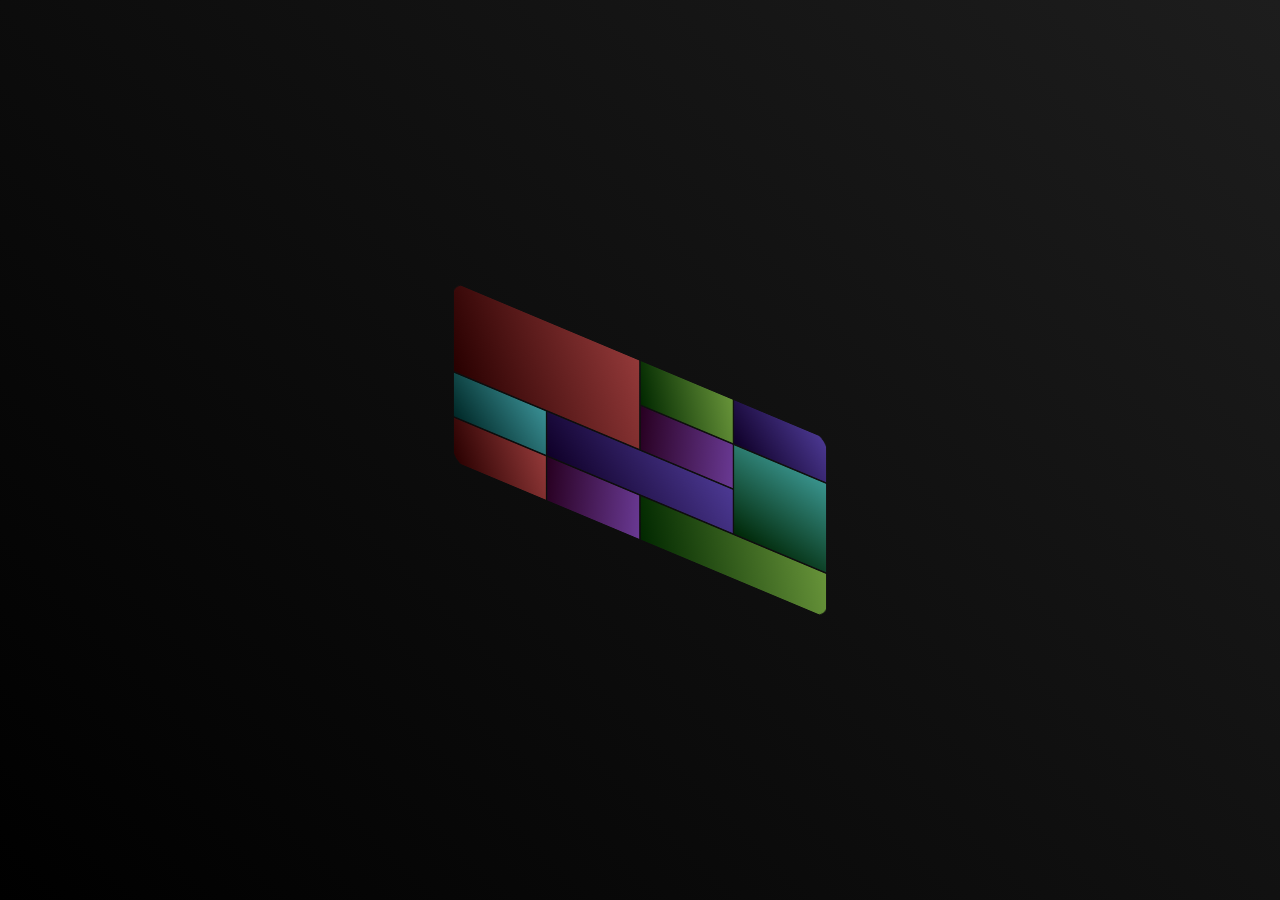
<file: 3dtable/index.html>
<html lang="en">
<head>
    <meta charset="UTF-8">
    <meta http-equiv="X-UA-Compatible" content="IE=edge">
    <meta name="viewport" content="width=device-width, initial-scale=1.0">
    <title>Table</title>
    <link rel="stylesheet" href="style.css">
</head>
<body>
    <div class="area">
        <div class="tab1">
            <table>
                <tr>
                    <td colspan="2" rowspan="2" class="color1"></td>
                    <td class="color3"></td>
                    <td class="color2"></td>
                </tr>
                <tr>
                    <td class="color4"></td>
                    <td rowspan="2" class="color7"></td>
                </tr>
                <tr>
                    <td class="color5"></td>
                    <td colspan="2" class="color2"></td>
                </tr>
                <tr>
                    <td class="color1"></td>
                    <td class="color4"></td>
                    <td colspan="2" class="color3"></td>
                </tr>
            </table>
        </div>
    </div>
</body>
</html>
</file>
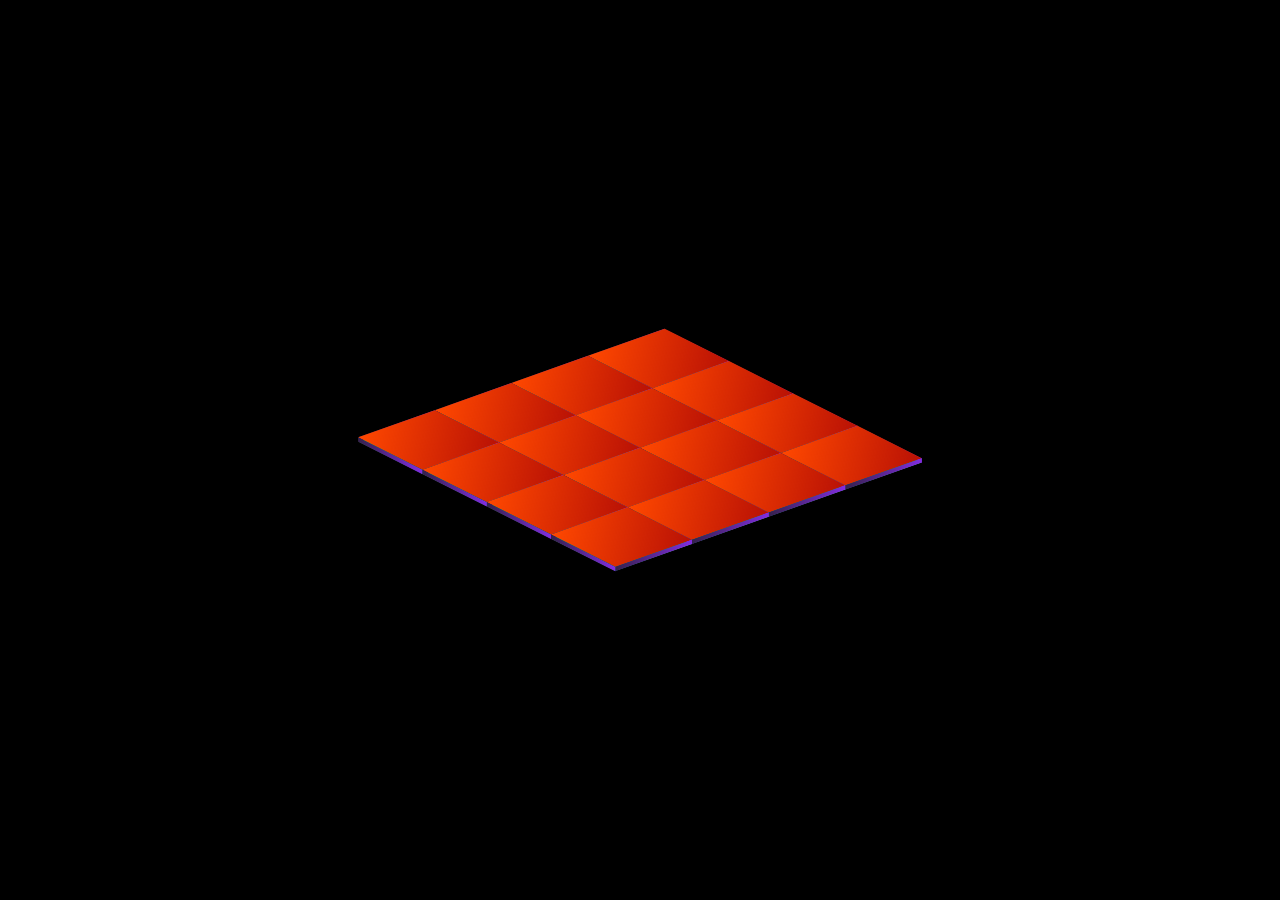
<file: card-loop/index.html>
<!DOCTYPE html>
<html lang="en">
<head>
    <meta charset="UTF-8">
    <meta http-equiv="X-UA-Compatible" content="IE=edge">
    <meta name="viewport" content="width=device-width, initial-scale=1.0">
    <title>Document</title>
    <link rel="stylesheet" href="style.css">
</head>
<body>
    <div class="area">
        <div class="grid">
            <div class="cards card" style="--i:1;--l:1">
                <div class="f-1 face"></div>
                <div class="f-2 face"></div>
                <div class="f-3 face fac"></div>
                <div class="f-4 face fac"></div>
                <div class="f-5 face fac"></div>
                <div class="f-6 face fac"></div>
            </div>
            <div class="cards card" style="--i:2;--l:2">
                <div class="f-1 face"></div>
                <div class="f-2 face"></div>
                <div class="f-3 face fac"></div>
                <div class="f-4 face fac"></div>
                <div class="f-5 face fac"></div>
                <div class="f-6 face fac"></div>
            </div>
            <div class="cards card" style="--i:3;--l:3">
                <div class="f-1 face"></div>
                <div class="f-2 face"></div>
                <div class="f-3 face fac"></div>
                <div class="f-4 face fac"></div>
                <div class="f-5 face fac"></div>
                <div class="f-6 face fac"></div>
            </div>
            <div class="cards card" style="--i:4;--l:4">
                <div class="f-1 face"></div>
                <div class="f-2 face"></div>
                <div class="f-3 face fac"></div>
                <div class="f-4 face fac"></div>
                <div class="f-5 face fac"></div>
                <div class="f-6 face fac"></div>
            </div> 


            <div class="cards card-1" style="--i:1;--l:5">
                <div class="f-1 face"></div>
                <div class="f-2 face"></div>
                <div class="f-3 face fac"></div>
                <div class="f-4 face fac"></div>
                <div class="f-5 face fac"></div>
                <div class="f-6 face fac"></div>
            </div>
            <div class="cards card-1" style="--i:2;--l:6">
                <div class="f-1 face"></div>
                <div class="f-2 face"></div>
                <div class="f-3 face fac"></div>
                <div class="f-4 face fac"></div>
                <div class="f-5 face fac"></div>
                <div class="f-6 face fac"></div>
            </div>
            <div class="cards card-1" style="--i:3;--l:7">
                <div class="f-1 face"></div>
                <div class="f-2 face"></div>
                <div class="f-3 face fac"></div>
                <div class="f-4 face fac"></div>
                <div class="f-5 face fac"></div>
                <div class="f-6 face fac"></div>
            </div>
            <div class="cards card-1" style="--i:4;--l:8">
                <div class="f-1 face"></div>
                <div class="f-2 face"></div>
                <div class="f-3 face fac"></div>
                <div class="f-4 face fac"></div>
                <div class="f-5 face fac"></div>
                <div class="f-6 face fac"></div>
            </div> 




            <div class="cards card-3" style="--i:1;--l:9">
                <div class="f-1 face"></div>
                <div class="f-2 face"></div>
                <div class="f-3 face fac"></div>
                <div class="f-4 face fac"></div>
                <div class="f-5 face fac"></div>
                <div class="f-6 face fac"></div>
            </div>
            <div class="cards card-3" style="--i:2;--l:10;">
                <div class="f-1 face"></div>
                <div class="f-2 face"></div>
                <div class="f-3 face fac"></div>
                <div class="f-4 face fac"></div>
                <div class="f-5 face fac"></div>
                <div class="f-6 face fac"></div>
            </div>
            <div class="cards card-3" style="--i:3;--l:11;">
                <div class="f-1 face"></div>
                <div class="f-2 face"></div>
                <div class="f-3 face fac"></div>
                <div class="f-4 face fac"></div>
                <div class="f-5 face fac"></div>
                <div class="f-6 face fac"></div>
            </div>
            <div class="cards card-3" style="--i:4;--l:12;">
                <div class="f-1 face"></div>
                <div class="f-2 face"></div>
                <div class="f-3 face fac"></div>
                <div class="f-4 face fac"></div>
                <div class="f-5 face fac"></div>
                <div class="f-6 face fac"></div>
            </div> 




            <div class="cards card-4" style="--i:1;--l:13;">
                <div class="f-1 face"></div>
                <div class="f-2 face"></div>
                <div class="f-3 face fac"></div>
                <div class="f-4 face fac"></div>
                <div class="f-5 face fac"></div>
                <div class="f-6 face fac"></div>
            </div>
            <div class="cards card-4" style="--i:2;--l:14;">
                <div class="f-1 face"></div>
                <div class="f-2 face"></div>
                <div class="f-3 face fac"></div>
                <div class="f-4 face fac"></div>
                <div class="f-5 face fac"></div>
                <div class="f-6 face fac"></div>
            </div>
            <div class="cards card-4" style="--i:3;--l:15;">
                <div class="f-1 face"></div>
                <div class="f-2 face"></div>
                <div class="f-3 face fac"></div>
                <div class="f-4 face fac"></div>
                <div class="f-5 face fac"></div>
                <div class="f-6 face fac"></div>
            </div>
            <div class="cards card-4" style="--i:4;--l:16;">
                <div class="f-1 face"></div>
                <div class="f-2 face"></div>
                <div class="f-3 face fac"></div>
                <div class="f-4 face fac"></div>
                <div class="f-5 face fac"></div>
                <div class="f-6 face fac"></div>
            </div> 
        </div>
    </div>
</body>
</html>
</file>
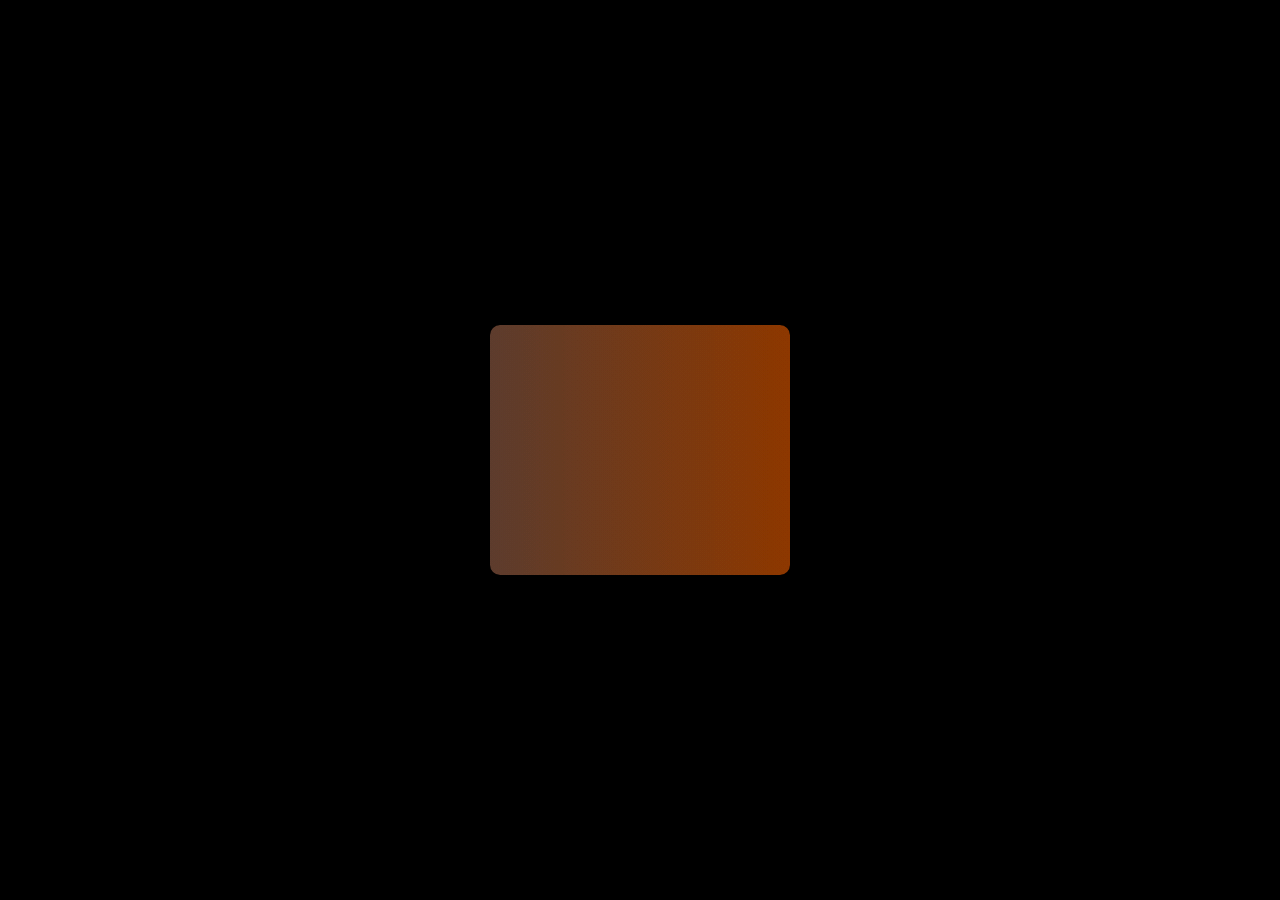
<file: card.hover/index.html>
<!DOCTYPE html>
<html lang="en">
<head>
    <meta charset="UTF-8">
    <meta http-equiv="X-UA-Compatible" content="IE=edge">
    <meta name="viewport" content="width=device-width, initial-scale=1.0">
    <title>Document</title>
    <link rel="stylesheet" href="style.css">
</head>
<body>
    <div class="area">
        <div class="card" style="--i:1"></div>
        <div class="card" style="--i:2"></div>
        <div class="card" style="--i:3"></div>
        <div class="card" style="--i:4"></div>


    </div>
</body>
</html>
</file>
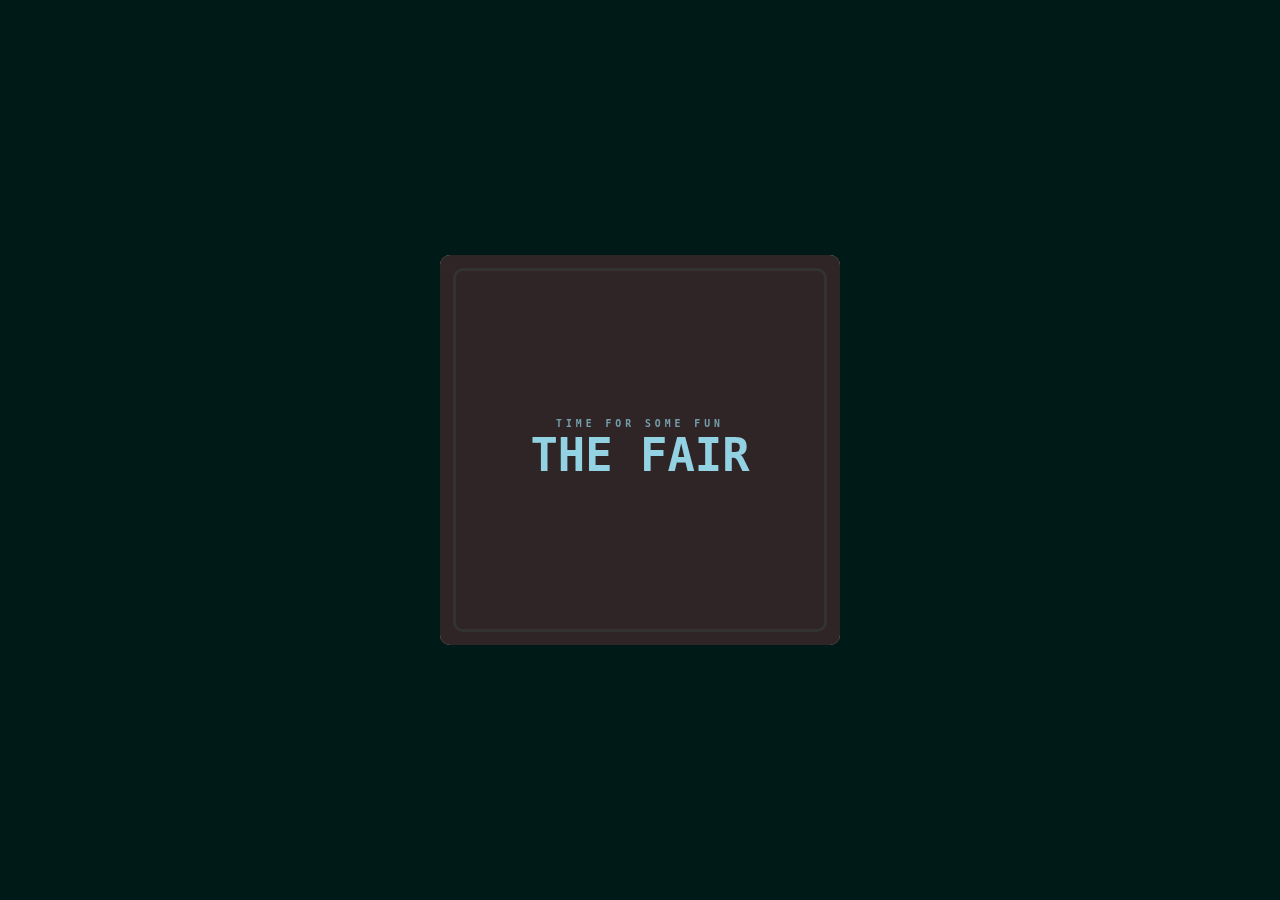
<file: card/index.html>
<html lang="en">
<head>
    <meta charset="UTF-8">
    <meta http-equiv="X-UA-Compatible" content="IE=edge">
    <meta name="viewport" content="width=device-width, initial-scale=1.0">
    <title>Document</title>
    <link rel="stylesheet" href="style.css">
</head>
<body>
    <div class="card">
        <div class="card__content">
          
          <div class="card__front">
            <h3 class="card__title">The Fair</h3>
            <p class="card__subtitle">Time for some fun</p>
          </div> 
          
          <div class="card__back">
            <p class="card__body">THIS IS FAIR... THIS PLACE IS NOT FOR WRITING THIS.. I GUESS</p>
          </div>
          
        </div>
      </div>
</body>
</html>
</file>
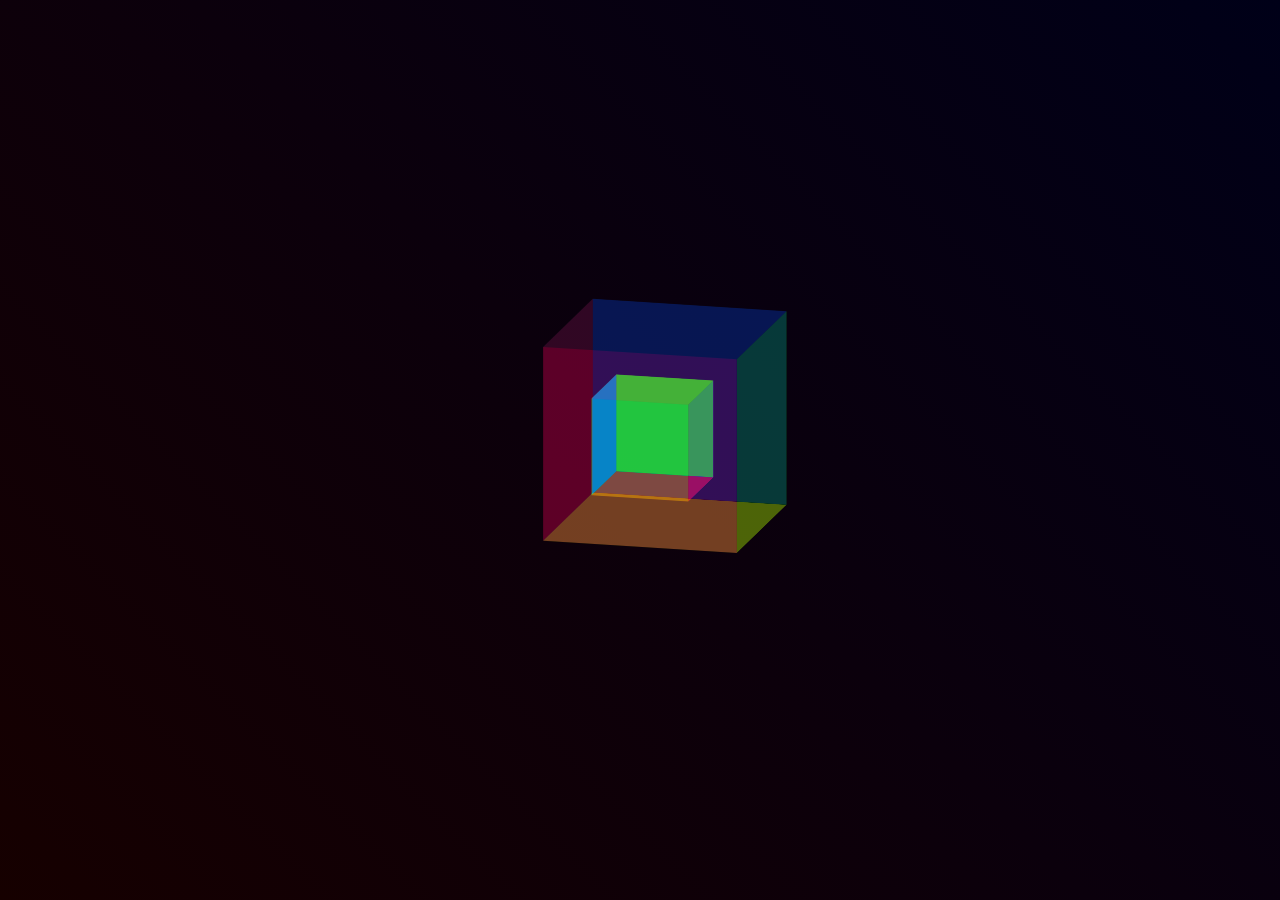
<file: cube/index.html>
<html lang="en">
<head>
    <meta charset="UTF-8">
    <meta http-equiv="X-UA-Compatible" content="IE=edge">
    <meta name="viewport" content="width=device-width, initial-scale=1.0">
    <title>Document</title>
    <link rel="stylesheet" href="style.css">
</head>
<body>
    <div class="cube">
        <div class="front"></div>
        <div class="back"></div>
        <div class="top"></div>
        <div class="down"></div>
        <div class="left"></div>
        <div class="right"></div>
        <div class="front-1"></div>
        <div class=" back-1"></div>
        <div class="  top-1"></div>
        <div class=" down-1"></div>
        <div class=" left-1"></div>
        <div class="right-1"></div>
    </div>
</body>
</html>
</file>
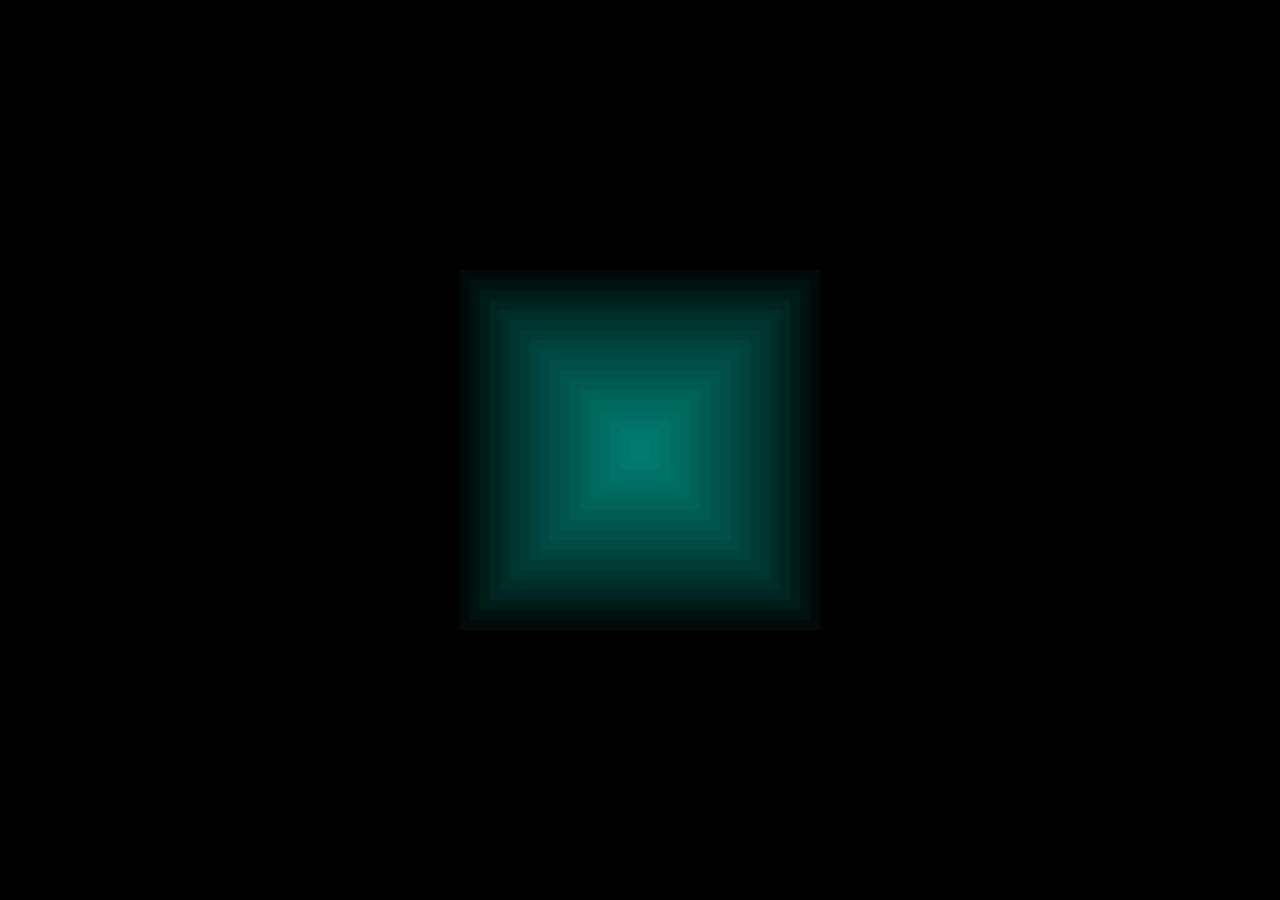
<file: loading screen/index.html>
<!DOCTYPE html>
<html lang="en">
<head>
    <meta charset="UTF-8">
    <meta http-equiv="X-UA-Compatible" content="IE=edge">
    <meta name="viewport" content="width=device-width, initial-scale=1.0">
    <title>Document</title>
    <link rel="stylesheet" href="style.css">
</head>
<body>
    <div class="area">
        <div class="sqr" style="--i:1"></div>
        <div class="sqr" style="--i:2"></div>
        <div class="sqr" style="--i:3"></div>
        <div class="sqr" style="--i:4"></div>
        <div class="sqr" style="--i:5"></div>
        <div class="sqr" style="--i:6"></div>
        <div class="sqr" style="--i:7"></div>
        <div class="sqr" style="--i:8"></div>
        <div class="sqr" style="--i:9"></div>
        <div class="sqr" style="--i:10"></div>
        <div class="sqr" style="--i:11"></div>
        <div class="sqr" style="--i:12"></div>
        <div class="sqr" style="--i:13"></div>
        <div class="sqr" style="--i:14"></div>
        <div class="sqr" style="--i:15"></div>
        <div class="sqr" style="--i:16"></div>
        <div class="sqr" style="--i:17"></div>
        <div class="sqr" style="--i:18"></div>
    </div>
</body>
</html>
</file>
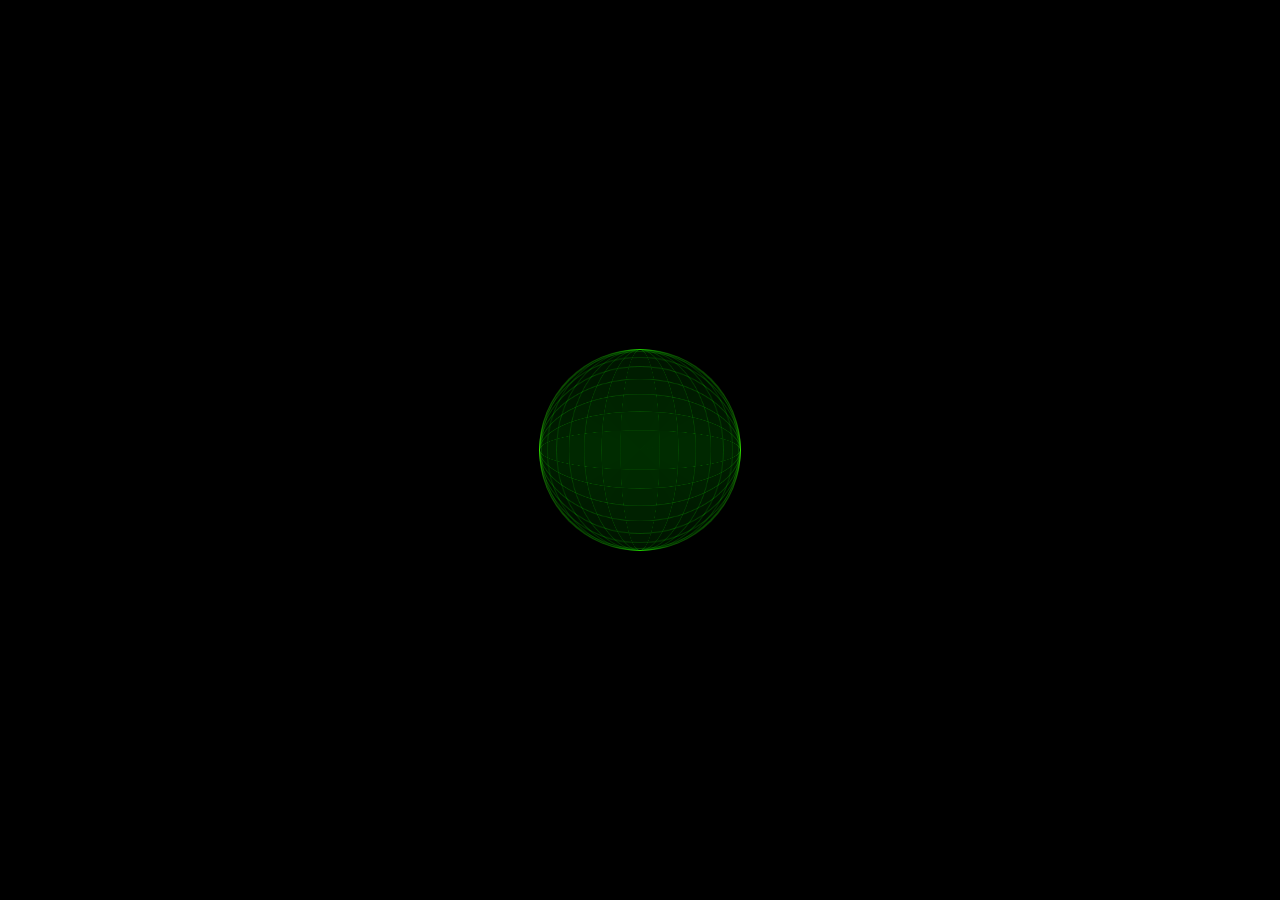
<file: sphere/index.html>
<!DOCTYPE html>
<html lang="en">
<head>
    <meta charset="UTF-8">
    <meta http-equiv="X-UA-Compatible" content="IE=edge">
    <meta name="viewport" content="width=device-width, initial-scale=1.0">
    <title>Document</title>
    <link rel="stylesheet" href="style.css">
</head>
<body>
    <div class="sphere">
        <div class="s-1">
            <div class="cs" style="--i:1" ></div>
            <div class="cs" style="--i:2" ></div>
            <div class="cs" style="--i:3" ></div>
            <div class="cs" style="--i:4" ></div>
            <div class="cs" style="--i:5" ></div>
            <div class="cs" style="--i:6" ></div>
            <div class="cs" style="--i:7" ></div>
            <div class="cs" style="--i:8" ></div>
            <div class="cs" style="--i:9" ></div>
            <div class="cs" style="--i:10"></div>
            <div class="cs" style="--i:11"></div>
            <div class="cs" style="--i:12"></div>
            <div class="cs" style="--i:13"></div>
            <div class="cs" style="--i:14"></div>
            <div class="cs" style="--i:15"></div>
            <div class="cs" style="--i:16"></div>
        </div>
        <div class="s-2">
            <div class="cs" style="--i:1" ></div>
            <div class="cs" style="--i:2" ></div>
            <div class="cs" style="--i:3" ></div>
            <div class="cs" style="--i:4" ></div>
            <div class="cs" style="--i:5" ></div>
            <div class="cs" style="--i:6" ></div>
            <div class="cs" style="--i:7" ></div>
            <div class="cs" style="--i:8" ></div>
            <div class="cs" style="--i:9" ></div>
            <div class="cs" style="--i:10"></div>
            <div class="cs" style="--i:11"></div>
            <div class="cs" style="--i:12"></div>
            <div class="cs" style="--i:13"></div>
            <div class="cs" style="--i:14"></div>
            <div class="cs" style="--i:15"></div>
            <div class="cs" style="--i:16"></div>
        </div>
        <div class="s-3">
            <div class="cs" style="--i:1" ></div>
            <div class="cs" style="--i:2" ></div>
            <div class="cs" style="--i:3" ></div>
            <div class="cs" style="--i:4" ></div>
            <div class="cs" style="--i:5" ></div>
            <div class="cs" style="--i:6" ></div>
            <div class="cs" style="--i:7" ></div>
            <div class="cs" style="--i:8" ></div>
            <div class="cs" style="--i:9" ></div>
            <div class="cs" style="--i:10"></div>
            <div class="cs" style="--i:11"></div>
            <div class="cs" style="--i:12"></div>
            <div class="cs" style="--i:13"></div>
            <div class="cs" style="--i:14"></div>
            <div class="cs" style="--i:15"></div>
            <div class="cs" style="--i:16"></div>
        </div>
    </div>
</body>
</html>
</file>
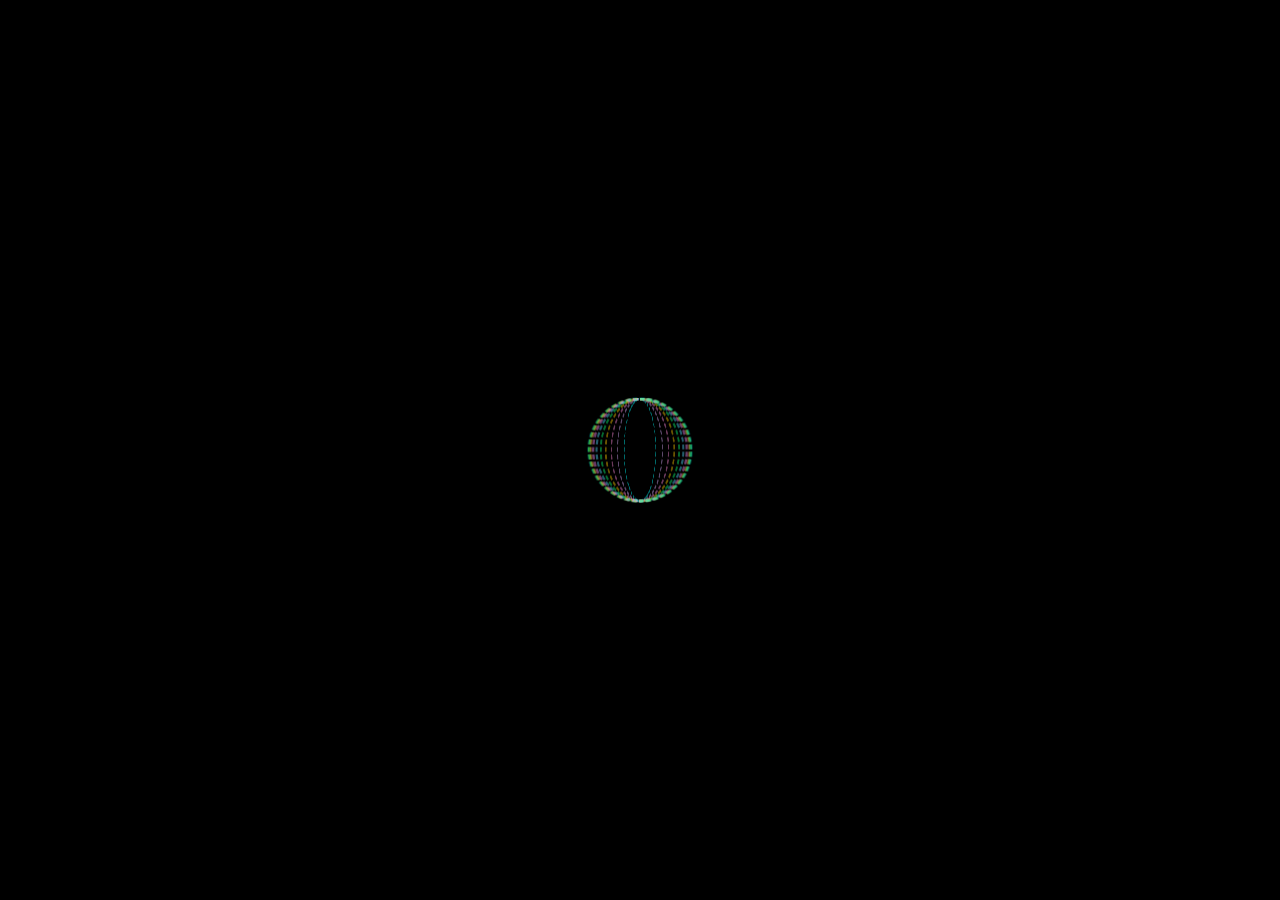
<file: sphere1/index.html>
<!DOCTYPE html>
<html lang="en">
<head>
    <meta charset="UTF-8">
    <meta http-equiv="X-UA-Compatible" content="IE=edge">
    <meta name="viewport" content="width=device-width, initial-scale=1.0">
    <title>Document</title>
    <link rel="stylesheet" href="style.css">
</head>
<body>
    <div class="area">
        <div class="sphere">
            <div class="c" style="--i:0"></div>
            <div class="c" style="--i:1"></div>
            <div class="c" style="--i:2"></div>
            <div class="c" style="--i:3"></div>
            <div class="c" style="--i:4"></div>
            <div class="c" style="--i:5"></div>
            <div class="c" style="--i:6"></div>
            <div class="c" style="--i:7"></div>
            <div class="c" style="--i:8"></div>
            <div class="c" style="--i:9"></div>
        </div>
    </div>
</body>
</html>
</file>
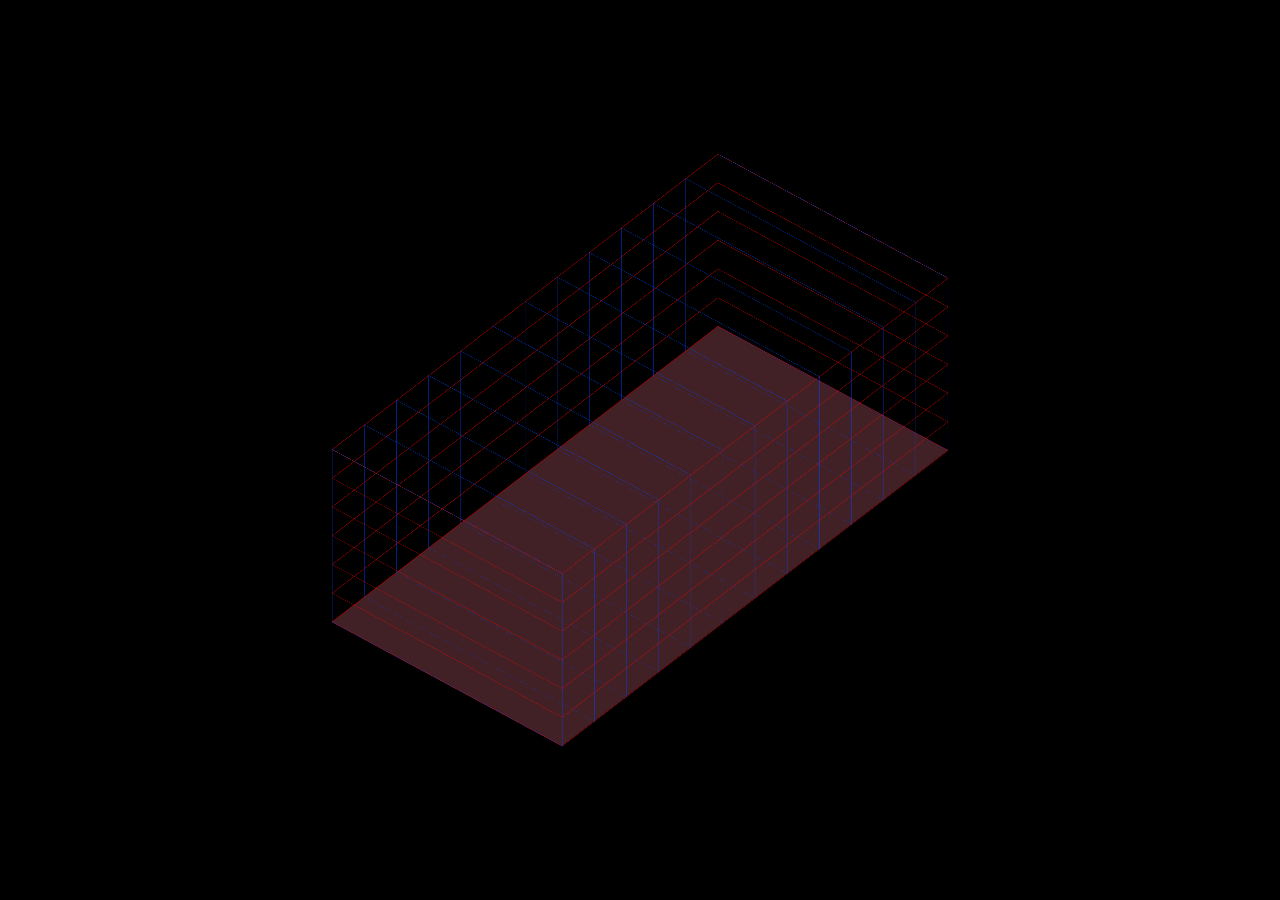
<file:  city/inde.htm>
<!DOCTYPE html>
<html lang="en">
<head>
    <meta charset="UTF-8">
    <meta http-equiv="X-UA-Compatible" content="IE=edge">
    <meta name="viewport" content="width=device-width, initial-scale=1.0">
    <title>Document</title>
    <link rel="stylesheet" href="style.css">
</head>
<body>
    <div class="area">
        <div class="tdarea">
            
            <div class="base"></div>

            <div class="bordersu" style="--i:-6;"> </div>
            <div class="bordersu" style="--i:-5;"> </div>
            <div class="bordersu" style="--i:-4;"> </div>
            <div class="bordersu" style="--i:-3;"></div>
            <div class="bordersu" style="--i:-2;"></div>
            <div class="bordersu" style="--i:-1;"></div>
            <div class="bordersu" style="--i:0;"> </div>
            <div class="bordersu" style="--i:1;"> </div>
            <div class="bordersu" style="--i:2;"> </div>
            <div class="bordersu" style="--i:3;"> </div>
            <div class="bordersu" style="--i:4;"> </div>
            <div class="bordersu" style="--i:5;"> </div>
            <div class="bordersu" style="--i:6;"> </div>

            <div class="bordersl" style="--i:-3;"></div>
            <div class="bordersl" style="--i:-2;"></div>
            <div class="bordersl" style="--i:-1;"></div>
            <div class="bordersl" style="--i:0;"> </div>
            <div class="bordersl" style="--i:1;"> </div>
            <div class="bordersl" style="--i:2;"> </div>
            <div class="bordersl" style="--i:3;"> </div>

        </div>
    </div>



    <script src="script.js"></script>
</body>
</html>
</file>
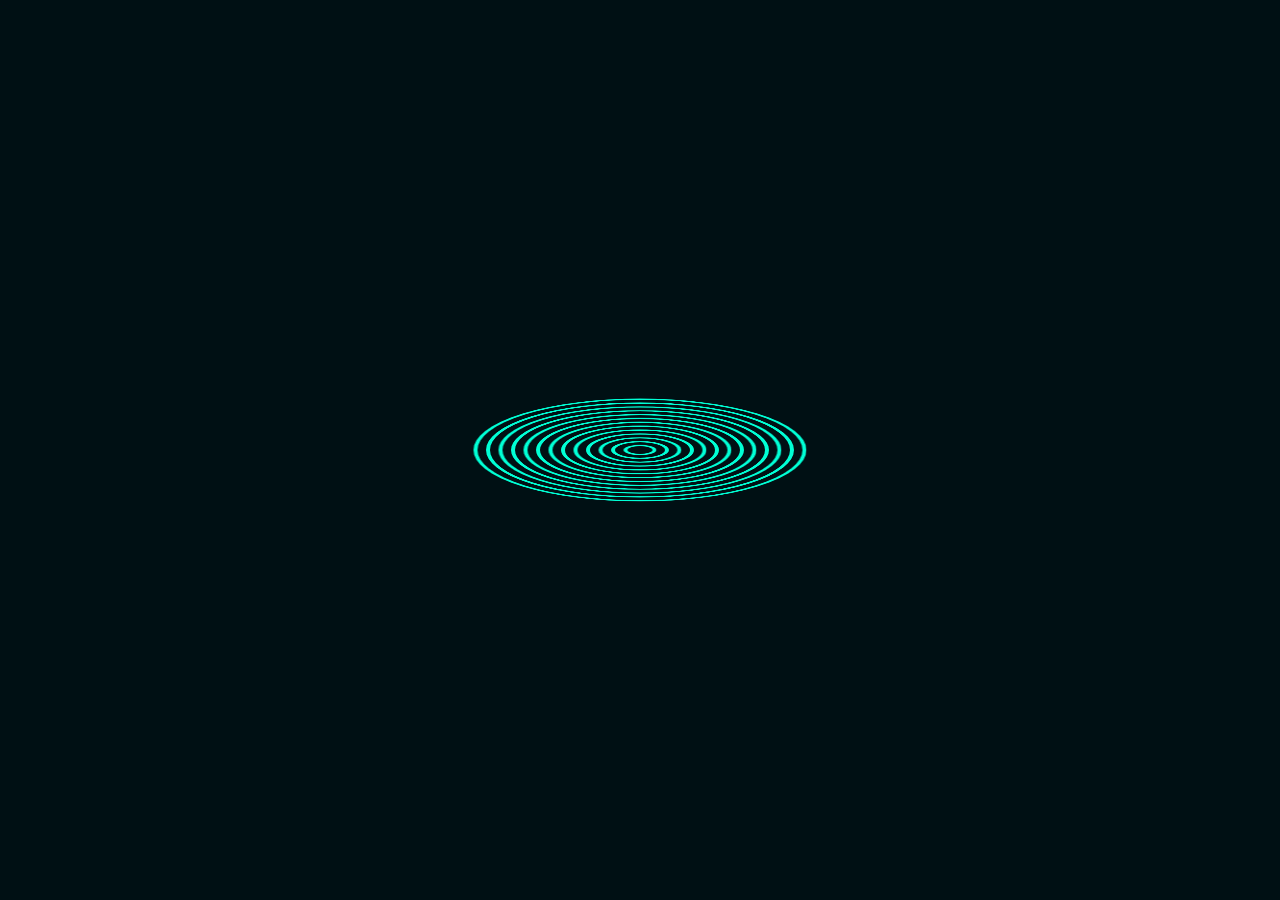
<file: spring/idex.html>
<!DOCTYPE html>
<html lang="en">
<head>
    <meta charset="UTF-8">
    <meta http-equiv="X-UA-Compatible" content="IE=edge">
    <meta name="viewport" content="width=device-width, initial-scale=1.0">
    <link rel="stylesheet" href="style.css">
    <title>spring</title>
</head>
<body>
    <div class="spring">
        <div class="lines" style="--i:1;"></div>
        <div class="lines" style="--i:2;"></div>
        <div class="lines" style="--i:3;"></div>
        <div class="lines" style="--i:4;"></div>
        <div class="lines" style="--i:5;"></div>
        <div class="lines" style="--i:6;"></div>
        <div class="lines" style="--i:7;"></div>
        <div class="lines" style="--i:8;"></div>
        <div class="lines" style="--i:9;"></div>
        <div class=" lines" style="--i:10;"></div>
        <div class=" lines" style="--i:11;"></div>
        <div class=" lines" style="--i:12;"></div>
        <div class=" lines" style="--i:13;"></div>
    </div>
</body>
</html>
</file>
<file: 3dtable/style.css>
*{
    margin: 0;
    padding: 0;
    font-family: -apple-system, BlinkMacSystemFont, 'Segoe UI', Roboto, Oxygen, Ubuntu, Cantarell, 'Open Sans', 'Helvetica Neue', sans-serif;
}
body{
    background: linear-gradient(45deg, rgb(0, 0, 0), rgb(29, 29, 29));
}
.area{
    height: 100%;
    width: 100%;
    position: absolute;
    transform-style: preserve-3d;
}
.area .tab1{
    position: absolute;
    height: fit-content;
    width: fit-content;
    overflow: hidden;
    border-radius: 20px;
    position: absolute;
    transform: translate(-50%,-50%) rotateX(-30deg) rotateY(-40deg);
    top: 50%;
    left: 50%;
    /* transition: 1s; */
}
.area .tab1:hover{
    transform: translate(-50%,-50%);
    transition: 1s;
}
.area .tab1 table tr td{
    height: 50px;
    width: 120px;
}

/* _______________________COLORS_________________________ */

.color1{
    background: linear-gradient(65deg, rgb(40, 0, 0),rgb(147, 57, 57));
}
.color2{
    background: linear-gradient(45deg, rgb(15, 0, 40),rgb(76, 57, 147));
}
.color3{
    background: linear-gradient(75deg, rgb(1, 40, 0),rgb(103, 147, 57));
}
.color4{
    background: linear-gradient(95deg, rgb(40, 0, 33),rgb(105, 57, 147));
}
.color5{
    background: linear-gradient(45deg, rgb(0, 40, 39),rgb(57, 142, 147));
}
.color6{
    background: linear-gradient(105deg, rgb(37, 40, 0),rgb(141, 147, 57));
}
.color7{
    background: linear-gradient(15deg, rgb(0, 40, 7),rgb(57, 147, 141));
}
</file>
<file: card-loop/style.css>
*{
    margin: 0;
    padding: 0;
}
body{
    background: black;
}
.area{
    height: 100%;
    width: 100%;
    position: absolute;
    transform-style: preserve-3d;
}
.area .grid{
    height: 400px;
    width: 400px;
    /* border: 1px solid wheat; */
    position: absolute;
    top: 50%;
    left: 50%;
    transform: translate(-50%,-50%) ;
    transform: translate(-50%,-50%) rotateX(65deg) rotateZ(50deg);
    transform-style: preserve-3d;
    animation: main 80s infinite;
}
@keyframes main {
    0%{
        transform: translate(-50%,-50%) rotateX(65deg) rotateZ(50deg);
    }
    10%{
        transform: translate(-50%,-50%) rotateX(65deg) rotateZ(50deg);
    }
    12%{
        transform: translate(-50%,-50%) rotateX(65deg) rotateZ(140deg);
    }
    20%{
        transform: translate(-50%,-50%) rotateX(65deg) rotateZ(140deg);
    }
    100%{
        transform: translate(-50%,-50%) rotateX(65deg) rotateZ(900deg);
    }

}
.area .grid .card{
    height: 100px;
    width: 100px;
    position: absolute;
    top: 20%;
    left: calc(var(--i)*25%);
    transform-style: preserve-3d;
    animation: card 20s infinite;
    animation-delay: calc(var(--l)*0.5s);
    transform: translate(-50%,-50%);
    margin-top: -30px;
    margin-left: -50px;
}
.area .grid .card-1{
    height: 100px;
    width: 100px;
    position: absolute;
    top: 45%;
    left: calc(var(--i)*25%);
    transform-style: preserve-3d;
    animation: card 20s infinite;
    animation-delay: calc(var(--l)*0.5s);
    transform: translate(-50%,-50%);
    margin-top: -30px;
    margin-left: -50px;
}
.area .grid .card-3{
    height: 100px;
    width: 100px;
    position: absolute;
    top: 70%;
    left: calc(var(--i)*25%);
    transform-style: preserve-3d;
    animation: card 20s infinite;
    animation-delay: calc(var(--l)*0.5s);
    transform: translate(-50%,-50%);
    margin-top: -30px;
    margin-left: -50px;
}
.area .grid .card-4{
    height: 100px;
    width: 100px;
    position: absolute;
    top: 95%;
    left: calc(var(--i)*25%);
    transform-style: preserve-3d;
    animation: card 20s infinite;
    animation-delay: calc(var(--l)*0.5s);
    transform: translate(-50%,-50%);
    margin-top: -30px;
    margin-left: -50px;
}
@keyframes card {
    0%{
        transform: translate(-50%,-50%);
    }
    7.5%{
        transform: translate(-50%,-50%) translateZ(60px) rotatey(180deg);
    }
    52%{
        transform: translate(-50%,-50%) translateZ(60px) rotatey(180deg);
    }
    67%{
        transform: translate(-50%,-50%) rotatey(180deg);
    }
    75%{
        transform: translate(-50%,-50%) rotatey(360deg);
    }
    100%{
        transform: translate(-50%,-50%) rotatey(360deg);
    }
}
.area .grid .face{
    height: 100px;
    width: 100px;
    /* border: 1px solid wheat; */
    background: rgba(59, 189, 59, 0.24);
    position: absolute;
    top: 50%;
    left: 50%;
    transform: translate(-50%,-50%);
    /* animation: card 5s infinite; */
}
.area .grid .f-1{
    background: linear-gradient(45deg,rgb(255, 72, 0),rgb(185, 17, 5));
    transform: translate(-50%,-50%) translateZ(2.5px);
}
.area .grid .f-2{
    background: linear-gradient(135deg,rgb(54, 201, 18),rgb(4, 88, 109));
    transform: translate(-50%,-50%) translateZ(-2.5px);
}
.area .grid .fac{
    height: 100px;
    width: 5px;
    /* border: 1px solid wheat; */
    background: rgba(59, 189, 59, 0.24);
    position: absolute;
    top: 50%;
    left: 50%;
    transform: translate(-50%,-50%);
    /* animation: card 5s infinite; */
}
.area .grid .f-3{
    background: linear-gradient(rgb(129, 45, 224),rgb(53, 33, 77));
    transform: translate(-50%,-50%) rotateY(90deg) translateZ(50px);
}
.area .grid .f-4{
    background: linear-gradient(rgb(129, 45, 224),rgb(53, 33, 77));
    transform: translate(-50%,-50%) rotateY(90deg) translateZ(-50px);
}
.area .grid .f-5{
    background: linear-gradient(rgb(129, 45, 224),rgb(53, 33, 77));
    transform: translate(-50%,-50%) rotateX(90deg) rotateZ(90deg) translateZ(50px);
}

.area .grid .f-6{
    background: linear-gradient(rgb(129, 45, 224),rgb(53, 33, 77));
    transform: translate(-50%,-50%) rotateX(90deg) rotateZ(90deg) translateZ(-50px);
}
</file>
<file: card.hover/style.css>
*{
    margin: 0;
    padding: 0;
}
body{
    background-color: black;
}
.area{
    height: 250px;
    width: 300px;
    position: absolute;
    transform: translate(-50%,-50%);
    top: 50%;
    left: 50%;
    /* border: 1px solid rgba(245, 222, 179, 0.356); */
    transform-style: preserve-3d;
    transition: 3s;
}
.area:hover{
    transform: translate(-50%,-50%) rotateX(50deg) rotateZ(45deg);
    transition: 2s;
}
.area .card{
    height: 250px;
    width: 300px;
    position: absolute;
    transform: translate(-50%,-50%);
    top: 50%;
    left: 50%;
    /* border: 1px solid rgba(245, 222, 179, 0.377); */
    background: linear-gradient(90deg,rgba(163, 106, 80, 0.192),rgba(255, 102, 0, 0.185));
    border-radius: 10px;
    box-shadow: 0 0 10px black;
    transition: 3s;
}
.area:hover .card{
    transform: translate(-50%,-50%) translateZ(calc(var(--i)*20px));
    transition: 2s;
}
</file>
<file: card/style.css>
:root {
    --level-one: translateZ(3rem);
    --level-two: translateZ(6rem);
    --level-three: translateZ(9rem);
    
    --fw-normal: 400;
    --fw-bold: 700;
    
    --clr: #92d2e2;
  }
  
  *, *::before, *::after {
    box-sizing: border-box;
    margin: 0;
    font-family: monospace;
  }
  
  body {
    height: 100vh;
    display: grid;
    place-items: center;
    font-family: 'Oswald', sans-serif;
    background: rgb(0, 26, 23);
  }
  
  .card {
    width: 400px;
  }
  
  .card__content {
    text-align: center;
    position: relative;
    padding: 15em 5em;
    transition: transform 2s;
    background: pink;
    transform-style: preserve-3d;
    border-radius: 10px;
  }
  
  .card:hover .card__content {
    transform: rotateY(.5turn);
  }
  
  .card__front,
  .card__back {
    position: absolute;
    top: 0;
    bottom: 0;
    left: 0;
    right: 0;
    padding: 5em 3em;
    backface-visibility: hidden;
    transform-style: preserve-3d;
    display: grid;
    align-content: center;
    border-radius: 10px;
  }
  
  .card__front {
    background: rgba(0, 0, 0, 0.815);
    background-image: url(https://images.unsplash.com/photo-1523113501336-6ea4a7d6660d?ixlib=rb-1.2.1&ixid=MnwxMjA3fDB8MHxzZWFyY2h8MTd8fGZhaXIlMjBwbGF5fGVufDB8fDB8fA%3D%3D&w=1000&q=80);
    background-size: cover;
    background-blend-mode: overlay;
    color: #333;
    border-radius: 10px;
  }
  
  .card__front::before {
    content: '';
    position: absolute;
    --spacer: 1em;
    top: var(--spacer);
    bottom: var(--spacer);
    left: var(--spacer);
    right: var(--spacer);
    border: 3px solid currentColor;
    transform: var(--level-one);
    border-radius: 10px;
  }
  
  .card__title {
    font-size: 3.5rem;
    transform: var(--level-three);
    order: 2;
    text-transform: uppercase;
    color:  var(--clr);
  }
  
    .card__subtitle {
    transform: var(--level-two);
    text-transform: uppercase;
    letter-spacing: 4px;
    font-size: .75rem;
    font-weight: var(--fw-bold);
    opacity: .7;
    color:  var(--clr);

  }
  
  .card__body {
    transform: var(--level-two);
    font-weight: var(fw-normal);
    font-size: 1.5rem;
    color:  var(--clr);
    line-height: 1.6;
  }
  
  
  
  .card__back {
    transform: rotateY(.5turn);
    color: var(--clr);
    background: rgb(36, 36, 36);
  }
</file>
<file: cube/style.css>
*{
    margin: 0;
    padding: 0;
}
body{
    background:linear-gradient(45deg,rgb(22, 0, 0),rgb(0, 0, 24));
}
.cube{
    transform-style: preserve-3d;
    position: absolute;
    height: 200px;
    width: 200px;
    /* border: 2px wheat solid; */
    top: 50%;
    left: 50%;
    transform: translate(-50%,-50%) rotateX(.04turn) rotateY(.04turn);
    animation: rotate 120s infinite;
}
@keyframes rotate {
    0%{
        transform: translate(-50%,-50%) rotateX(.04turn) rotateY(.04turn);
    }
    100%{
        transform: translate(-50%,-50%) rotateX(.04turn) rotateY(.04turn) rotateZ(15turn);
    }
}
.cube .top,.down,.left,.right,.front,.back{
    height: 200px;
    width: 200px;    top: 50%;
    left: 50%;
    position: absolute;
}
.cube .top{
    background-color: rgba(0, 68, 255, 0.116);
    transform: translate(-50%,-50%) rotateX(.25turn) translateZ(100px) translateY(100px);
    animation: top 5s infinite;
}
@keyframes top {
    0%,100%{
        transform: translate(-50%,-50%) rotateX(.25turn) translateZ(100px) translateY(100px);
    }
    30%,50%,70%{
        transform: translate(-50%,-50%) rotateX(.25turn) translateZ(200px) translateY(100px);
    }
}
.cube .down{
    background-color: rgba(255, 230, 0, 0.274);
    transform: translate(-50%,-50%) rotateX(.25turn) translateZ(-100px) translateY(100px);
    animation: down 5s infinite;
}
@keyframes down {
    0%,100%{
        transform: translate(-50%,-50%) rotateX(.25turn) translateZ(-100px) translateY(100px);
    }
    30%,50%,70%{
        transform: translate(-50%,-50%) rotateX(.25turn) translateZ(-200px) translateY(100px);
    }
}
.cube .left{
    background-color: rgba(0, 255, 0, 0.199);
    transform: translate(-50%,-50%) rotateY(.25turn) translateZ(100px) translateX(-100px);
    animation: left 5s infinite;
}
@keyframes left {
    0%,100%{
    transform: translate(-50%,-50%) rotateY(.25turn) translateZ(100px) translateX(-100px);
}
    30%,50%,70%{
    transform: translate(-50%,-50%) rotateY(.25turn) translateZ(200px) translateX(-100px);
}
}
.cube .right{
    background-color: rgba(255, 0, 0, 0.158);
    transform: translate(-50%,-50%) rotateY(.25turn) translateZ(-100px) translateX(-100px);
    animation: right 5s infinite;
}
@keyframes right {
    0%,100%{
        transform: translate(-50%,-50%) rotateY(.25turn) translateZ(-100px) translateX(-100px);
    }
    30%,50%,70%{
        transform: translate(-50%,-50%) rotateY(.25turn) translateZ(-200px) translateX(-100px);
    }
}
.cube .back{
    background-color: rgba(0, 81, 255, 0.185);
    transform: translate(-50%,-50%) translateZ(200px);
    animation: back 5s infinite;
}
@keyframes back {
    0%,100%{
    transform: translate(-50%,-50%) translateZ(200px);
}
    30%,50%,70%{
    transform: translate(-50%,-50%) translateZ(300px);
}
}
.cube .front{
    background-color: rgba(255, 0, 179, 0.205);
    transform: translate(-50%,-50%);
    animation: front 5s infinite;
}
@keyframes front {
    0%,100%{
    transform: translate(-50%,-50%) translateZ(0px);
}
    30%,50%,70%{
    transform: translate(-50%,-50%) translateZ(-100px);
}
}





.cube .top-1,.down-1,.left-1,.right-1,.front-1,.back-1{
    height: 100px;
    width: 100px;    top: 50%;
    left: 50%;
    position: absolute;
}
.cube .top-1{
    background-color: rgba(255, 238, 0, 0.404);
    transform: translate(-50%,-50%) rotateX(.25turn) translateZ(50px) translateY(50px);
}
.cube .down-1{
    background-color: rgba(255, 0, 0, 0.568);
    transform: translate(-50%,-50%) rotateX(.25turn) translateZ(-50px) translateY(50px);
}
.cube .left-1{
    background-color: rgba(140, 0, 255, 0.507);
    transform: translate(-50%,-50%) rotateY(.25turn) translateZ(50px) translateX(-50px);
}
.cube .right-1{
    background-color: rgba(0, 132, 255, 0.658);
    transform: translate(-50%,-50%) rotateY(.25turn) translateZ(-50px) translateX(-50px);
}
.cube .back-1{
    background-color: rgba(51, 255, 0, 0.644);
    transform: translate(-50%,-50%) translateZ(100px);
}
.cube .front-1{
    background-color: rgba(0, 255, 55, 0.644);
    transform: translate(-50%,-50%);
}
</file>
<file: loading screen/style.css>
*{
    margin: 0;
    padding: 0;
}
body{
    background: black;
}
.area{
    height: 100px;
    width: 100px;
    transform: translate(-50%,-50%) scale(0.8);
    /* transform-style: preserve-3d; */
    top: 50%;
    left: 50%;
    /* border: 1px solid wheat; */
    position: absolute;
}
.area .sqr{
    height: calc(var(--i)*25px);
    width: calc(var(--i)*25px);
    background-color: rgba(0, 255, 234, 0.040);
    position: absolute;
    transform: translate(-50%,-50%);
    top: 50%;
    left: 50%;
    box-shadow: 0 0 30px black,0 0 30px black,0 0 30px black;
    animation: tor 5s infinite;
    animation-delay: calc(var(--i)*0.05s);
}
@keyframes tor {
    0%{
        transform: translate(-50%,-50%);
    }
    100%{
        transform: translate(-50%,-50%) rotate(360deg);
    }
}
</file>
<file: sphere/style.css>
*{
    margin: 0;
    padding: 0;
}
body{
    background-color: black;
}
.sphere{
    height: 200px;
    width: 200px;
    top: 50%;
    left: 50%;
    position: absolute;
    /* border: rgba(255, 235, 205, 0.26) solid 1px; */
    transform: translate(-50%,-50%);
    transform-style: preserve-3d;
    animation: sph 80s infinite;
}
@keyframes sph {
    0%{
        transform: translate(-50%,-50%);
    }
    100%{
        transform: translate(-50%,-50%) rotateY(8turn) rotateX(8turn) rotateZ(8turn);
    }
}
.sphere .s-1{
    height: 200px;
    width: 200px;
    top: 50%;
    left: 50%;
    position: absolute;
    /* border: rgba(255, 153, 1, 0.233) solid 4px; */
    transform: translate(-50%,-50%);
    transform-style: preserve-3d;
    border-radius: 50%;
}
.sphere .s-1 .cs{
    height: 200px;
    width: 200px;
    top: 50%;
    left: 50%;
    position: absolute;
    border: rgba(52, 255, 1, 0.096) solid 1px;
    background-color: rgba(52, 255, 1, 0.009);
    transform: translate(-50%,-50%) rotateY(calc(var(--i)*11.25deg));
    transform-style: preserve-3d;
    border-radius: 50%;
}
.sphere .s-2{
    height: 200px;
    width: 200px;
    top: 50%;
    left: 50%;
    position: absolute;
    /* border: rgba(255, 153, 1, 0.233) solid 4px; */
    transform: translate(-50%,-50%) rotateZ(90deg);
    transform-style: preserve-3d;
    border-radius: 50%;
}
.sphere .s-2 .cs{
    height: 200px;
    width: 200px;
    top: 50%;
    left: 50%;
    background-color: rgba(52, 255, 1, 0.009);
    position: absolute;
    border: rgba(52, 255, 1, 0.11) solid 1px;
    transform: translate(-50%,-50%) rotateY(calc(var(--i)*11.25deg));
    transform-style: preserve-3d;
    border-radius: 50%;
}
.sphere .s-3{
    height: 200px;
    width: 200px;
    top: 50%;
    left: 50%;
    position: absolute;
    /* border: rgba(255, 153, 1, 0.233) solid 4px; */
    transform: translate(-50%,-50%) rotateX(90deg);
    transform-style: preserve-3d;
    border-radius: 50%;
}
.sphere .s-3 .cs{
    height: 200px;
    width: 200px;
    top: 50%;
    left: 50%;
    background-color: rgba(52, 255, 1, 0.009);
    position: absolute;
    border: rgba(52, 255, 1, 0.11) solid 1px;
    transform: translate(-50%,-50%) rotateY(calc(var(--i)*11.25deg));
    transform-style: preserve-3d;
    border-radius: 50%;
}
</file>
<file: sphere1/style.css>
*{
    margin: 0;
    padding: 0;
}
body{
    background-color: black;
}
.area{
    height: 100%;
    width: 100%;
    /* background-color: #fff1; */
    position: absolute;
    transform-style: preserve-3d;
}
.area .sphere{
    height: 220px;
    width: 220px;
    position: absolute;
    transform: translate(-50%,-50%) scale(0.5);
    /* background-color: rgba(106, 182, 182, 0.548); */
    top: 50%;
    left: 50%;
    border-radius: 50%;
    /* border: 1px solid wheat; */
    animation: sp 50s infinite;
    transform-style: preserve-3d;
}
@keyframes sp {
    0%{
        transform: translate(-50%,-50%) scale(0.5);
    }
    10%{
        transform: translate(-50%,-50%) scale(0.1) rotateX(1turn) rotateY(1turn) rotateZ(1turn);
    }
    20%{
        transform: translate(-50%,-50%) scale(0.7) rotateX(2turn) rotateY(2turn) rotateZ(2turn);
    }
    30%{
        transform: translate(-50%,-50%) scale(0.2) rotateX(3turn) rotateY(3turn) rotateZ(3turn);
    }
    40%{
        transform: translate(-50%,-50%) scale(0.3) rotateX(4turn) rotateY(4turn) rotateZ(4turn);
    }
    50%{
        transform: translate(-50%,-50%) scale(1) rotateX(5turn) rotateY(5turn) rotateZ(5turn);
    }
    60%{
        transform: translate(-50%,-50%) scale(0.2) rotateX(6turn) rotateY(6turn) rotateZ(6turn);
    }
    70%{
        transform: translate(-50%,-50%) scale(0.7) rotateX(7turn) rotateY(7turn) rotateZ(7turn);
    }
    80%{
        transform: translate(-50%,-50%) scale(0.1) rotateX(8turn) rotateY(8turn) rotateZ(8turn);
    }
    90%{
        transform: translate(-50%,-50%) scale(0.2) rotateX(9turn) rotateY(9turn) rotateZ(9turn);
    }
    100%{
        transform: translate(-50%,-50%) scale(0.5) rotateX(10turn) rotateY(10turn) rotateZ(10turn);
    }
}
.area .sphere .c{
    height: 200px;
    width: 200px;
    position: absolute;
    border-radius: 50%;
    border: dashed 5px rgba(0, 255, 255, 0.418);
    top: 50%;
    left: 50%;
    transform: translate(-50%,-50%) rotateY(calc(var(--i)*8deg));
    filter: hue-rotate(calc(var(--i)*10000deg));
    transform-style: preserve-3d;
}
</file>
<file:  city/style.css>
*{
    margin: 0;
    padding: 0;
}
body{
    background-color: black;
}
.area{
    height: 450px;
    width: 600px;
    position: absolute;
    transform: translate(-50%,-50%) scale(.5);
    top: 50%;
    left: 50%;
    transform-style: preserve-3d;
    /* overflow: hidden; */
}
.tdarea{
    height: 100%;
    width: 100%;
    position: absolute;
    transform: translate(-50%,-50%) rotatex(-40deg) rotateY(-40deg);
    top: 50%;
    left: 50%;
    transform-style: preserve-3d;
}
.tdarea:hover{
    transform: translate(-50%,-50%) rotatex(-150deg) rotateY(-150deg);
    transition: 2s;
}
.bordersu{
    height: 100%;
    width: 100%;
    border: rgb(0, 68, 255) 1px solid;
    position: absolute;
    transform: translate(-50%,-50%) translateZ(calc(var(--i)*100px));
    top: 50%;
    left: 50%;
}

.bordersl{
    height: 1200px;
    width: 100%;
    border: rgb(255, 0, 0) 1px solid;
    position: absolute;
    transform: translate(-50%,-50%)  rotateX(90deg) translateZ(calc(var(--i)*75px));
    top: 50%;
    left: 50%;
}
.base{
    height: 1200px;
    width: 600px;
    position: absolute;
    top: 50%;
    left: 50%;
    transform: translate(-50%,-50%) rotateX(90deg) translateZ(-225px);
    background-color: rgb(65, 33, 38);
}
</file>
<file: spring/style.css>
*{
    margin: 0;
    padding: 0;
}
body{
    background-color: rgb(0, 16, 20);
}
.spring{
    transform: translate(-50%,-50%) rotateX(.2turn);
    height: 200px;
    width: 200px;
    position: absolute;
    top: 50%;
    left: 50%;
    transform-style: preserve-3d;
}
.spring .lines{
    height: calc(var(--i)*25px);
    width: calc(var(--i)*25px);
    position: absolute;
    border: rgb(0, 255, 213) 4px solid;
    transform: translate(-50%,-50%) ;
    border-radius: 50%;
    top: 50%;
    left: 50%;
    animation: tor 10s infinite;
    animation-delay: calc(var(--i)*-.1s);
}
@keyframes tor {
    0%,50%,100%{
        transform: translate(-50%,-50%);
        border-radius: 50%;
        border-color: rgb(0, 255, 213);
    }
    10%{
        border-radius: 20px;
        border-color: rgb(195, 0, 255);
    }
    25%{
        transform: translate(-50%,-50%) translateY(500px) rotateZ(180deg);
        border-radius: 20px;
        border-color: rgb(195, 0, 255);
    }
    40%{
        border-radius: 20px;
        border-color: rgb(195, 0, 255);
    }
    60%{
        border-radius: 20px;
        border-color: rgb(255, 238, 0);
    }
    75%{
        transform: translate(-50%,-50%) translateY(-500px) rotateZ(180deg);
        border-radius: 20px;
        border-color: rgb(255, 238, 0);
    }
    90%{
        border-radius: 20px;
        border-color: rgb(255, 238, 0);
    }
}
</file>
